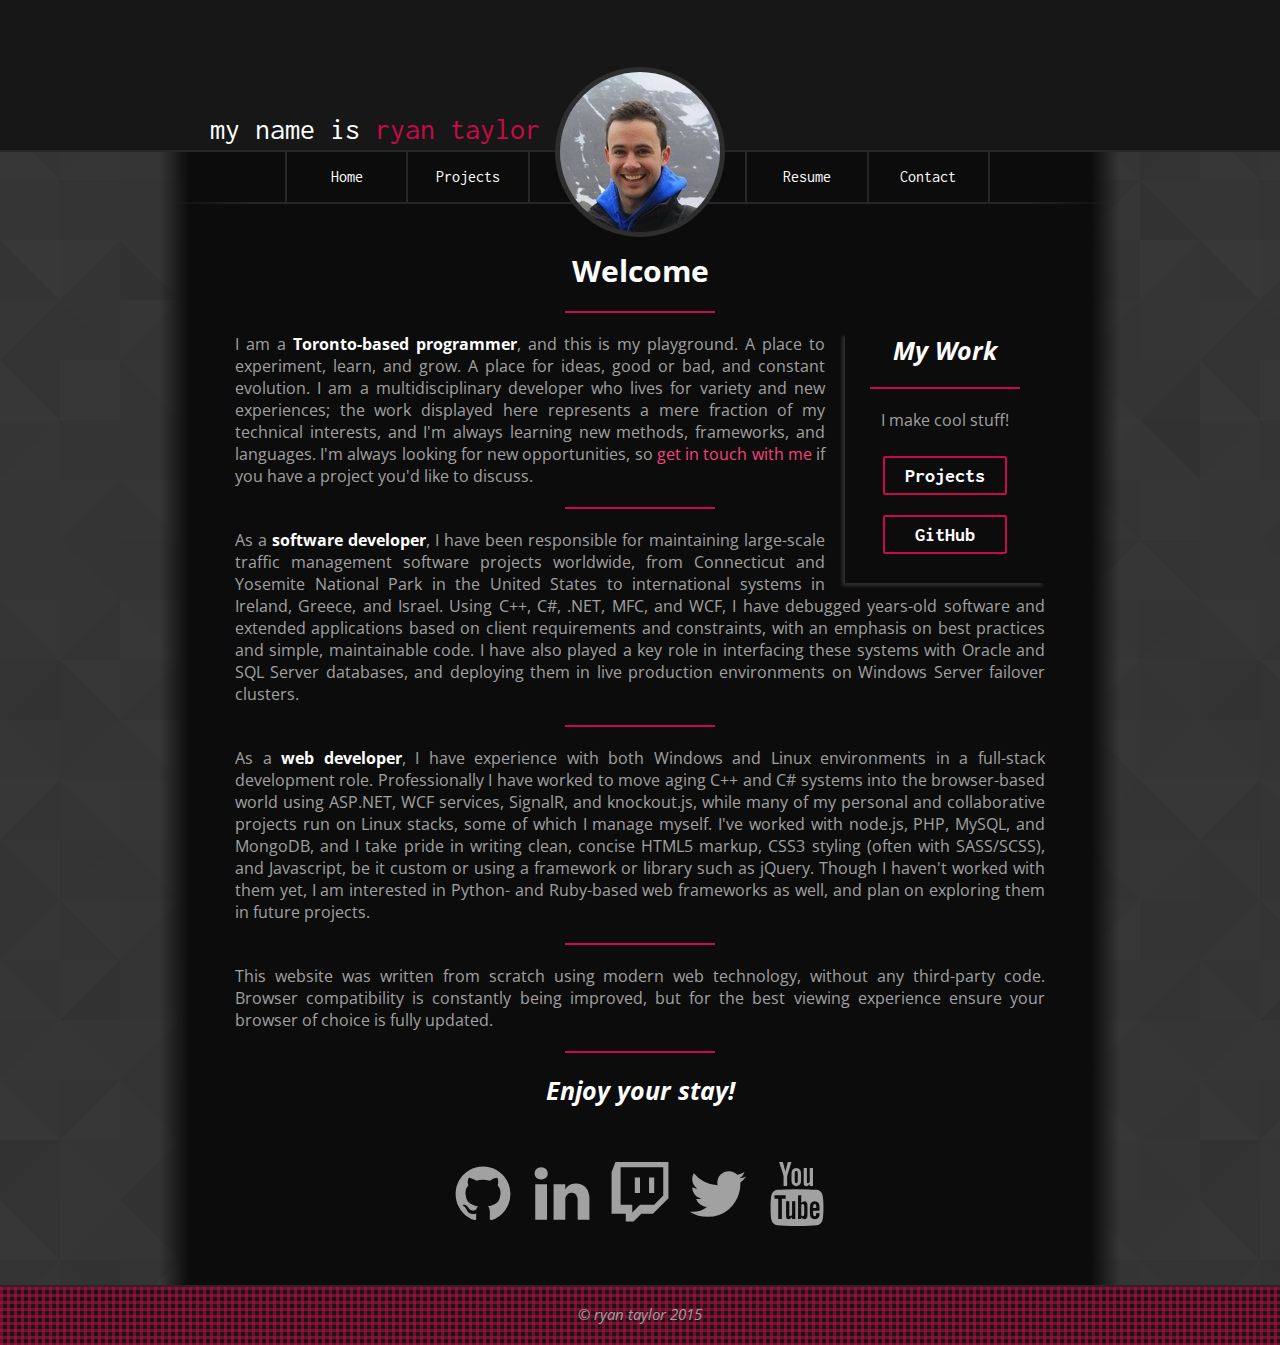
<file: index.html>
<!DOCTYPE html>
<html>
  <head>
    <meta charset="utf-8">
    <meta name="viewport" content="width=960">
    <link rel="shortcut icon" href="/img/favicon.ico">
    <link rel="stylesheet" href="//fonts.googleapis.com/css?family=Inconsolata">
    <link rel="stylesheet" href="//fonts.googleapis.com/css?family=Open+Sans">
    <link rel="stylesheet" href="/css/main.min.css">
    <title>ryan taylor</title>
  </head>
  <body>
    <noscript>
      <div class="no-js">This site works best with Javascript enabled!</div>
    </noscript>
    <div class="wrapper">
      <header>
        <div class="topbar">
          <div class="header-wrapper">
            <h1 class="header-left">my name is <span class="emphasis">ryan taylor</span></h1>
            <h1 class="header-right">and i write</h1>
            <h1 class="header-right-code">&nbsp;
              <span class="emphasis">code</span>
              <span class="emphasis">c#</span>
              <span class="emphasis">c++</span>
              <span class="emphasis">java</span>
              <span class="emphasis">sql</span>
              <span class="emphasis">html</span>
              <span class="emphasis">css</span>
              <span class="emphasis">javascript</span>
            </h1>
          </div>
        </div>
        <div class="nav-wrapper">
          <div class="photo-wrapper">
            <img class="photo-headshot" alt="headshot" src="/img/photo.jpg">
          </div>
          <nav>
            <ul>
              <li><a href="/">Home</a></li>
              <li><a href="/projects#rtaylordev">Projects</a></li>
              <li><a href="/resume">Resume</a></li>
              <li><a href="mailto:ryan@ryantaylordev.ca">Contact</a></li>
            </ul>
          </nav>
          <div class="nav-gradient-border"></div>
        </div>
      </header>

      <section class="content">
        <div class="column center">
          <h2>Welcome</h2>
          <span class="divider"></span>
          <aside>
            <div class="aside-projects">
              <h3>My Work</h3>
              <span class="divider"></span>
              <p class="aside-content">I make cool stuff!</p>
              <a class="btn-fixed" href="/projects">Projects</a>
              <a class="btn-fixed" href="https://github.com/ryantaylor">GitHub</a>
            </div>
          </aside>
          <p class="text-content">I am a <b>Toronto-based programmer</b>, and this is my playground. A place to experiment, learn, and grow. A place for ideas, good or bad, and constant evolution. I am a multidisciplinary developer who lives for variety and new experiences; the work displayed here represents a mere fraction of my technical interests, and I'm always learning new methods, frameworks, and languages. I'm always looking for new opportunities, so <a href="/contact">get in touch with me</a> if you have a project you'd like to discuss.</p>
          <span class="divider"></span>
          <p class="text-content">As a <b>software developer</b>, I have been responsible for maintaining large-scale traffic management software projects worldwide, from Connecticut and Yosemite National Park in the United States to international systems in Ireland, Greece, and Israel. Using C++, C#, .NET, MFC, and WCF, I have debugged years-old software and extended applications based on client requirements and constraints, with an emphasis on best practices and simple, maintainable code. I have also played a key role in interfacing these systems with Oracle and SQL Server databases, and deploying them in live production environments on Windows Server failover clusters.</p>
          <span class="divider"></span>
          <p class="text-content">As a <b>web developer</b>, I have experience with both Windows and Linux environments in a full-stack development role. Professionally I have worked to move aging C++ and C# systems into the browser-based world using ASP.NET, WCF services, SignalR, and knockout.js, while many of my personal and collaborative projects run on Linux stacks, some of which I manage myself. I've worked with node.js, PHP, MySQL, and MongoDB, and I take pride in writing clean, concise HTML5 markup, CSS3 styling (often with SASS/SCSS), and Javascript, be it custom or using a framework or library such as jQuery. Though I haven't worked with them yet, I am interested in Python- and Ruby-based web frameworks as well, and plan on exploring them in future projects.</p>
          <span class="divider"></span>
          <p class="text-content">This website was written from scratch using modern web technology, without any third-party code. Browser compatibility is constantly being improved, but for the best viewing experience ensure your browser of choice is fully updated.</p>
          <span class="divider"></span>
          <h3>Enjoy your stay!</h3>


          <div class="icon-bar">
            <a href="https://github.com/ryantaylor"><svg class="icon" viewBox="0 0 1792 1792" xmlns="http://www.w3.org/2000/svg"><path d="M1664 896q0 251-146.5 451.5t-378.5 277.5q-27 5-39.5-7t-12.5-30v-211q0-97-52-142 57-6 102.5-18t94-39 81-66.5 53-105 20.5-150.5q0-121-79-206 37-91-8-204-28-9-81 11t-92 44l-38 24q-93-26-192-26t-192 26q-16-11-42.5-27t-83.5-38.5-86-13.5q-44 113-7 204-79 85-79 206 0 85 20.5 150t52.5 105 80.5 67 94 39 102.5 18q-40 36-49 103-21 10-45 15t-57 5-65.5-21.5-55.5-62.5q-19-32-48.5-52t-49.5-24l-20-3q-21 0-29 4.5t-5 11.5 9 14 13 12l7 5q22 10 43.5 38t31.5 51l10 23q13 38 44 61.5t67 30 69.5 7 55.5-3.5l23-4q0 38 .5 89t.5 54q0 18-13 30t-40 7q-232-77-378.5-277.5t-146.5-451.5q0-209 103-385.5t279.5-279.5 385.5-103 385.5 103 279.5 279.5 103 385.5z"/></svg></a>
            <a href="https://ca.linkedin.com/in/ryantaylor9"><svg class="icon" viewBox="0 0 1792 1792" xmlns="http://www.w3.org/2000/svg"><path d="M477 625v991h-330v-991h330zm21-306q1 73-50.5 122t-135.5 49h-2q-82 0-132-49t-50-122q0-74 51.5-122.5t134.5-48.5 133 48.5 51 122.5zm1166 729v568h-329v-530q0-105-40.5-164.5t-126.5-59.5q-63 0-105.5 34.5t-63.5 85.5q-11 30-11 81v553h-329q2-399 2-647t-1-296l-1-48h329v144h-2q20-32 41-56t56.5-52 87-43.5 114.5-15.5q171 0 275 113.5t104 332.5z"/></svg></a>
            <a href="http://www.twitch.tv/inversetv"><svg class="icon" viewBox="0 0 1792 1792" xmlns="http://www.w3.org/2000/svg"><path d="M896 434v434h-145v-434h145zm398 0v434h-145v-434h145zm0 760l253-254v-795h-1194v1049h326v217l217-217h398zm398-1194v1013l-434 434h-326l-217 217h-217v-217h-398v-1158l109-289h1483z"/></svg></a>
            <a href="https://twitter.com/inversetv"><svg class="icon" viewBox="0 0 1792 1792" xmlns="http://www.w3.org/2000/svg"><path d="M1684 408q-67 98-162 167 1 14 1 42 0 130-38 259.5t-115.5 248.5-184.5 210.5-258 146-323 54.5q-271 0-496-145 35 4 78 4 225 0 401-138-105-2-188-64.5t-114-159.5q33 5 61 5 43 0 85-11-112-23-185.5-111.5t-73.5-205.5v-4q68 38 146 41-66-44-105-115t-39-154q0-88 44-163 121 149 294.5 238.5t371.5 99.5q-8-38-8-74 0-134 94.5-228.5t228.5-94.5q140 0 236 102 109-21 205-78-37 115-142 178 93-10 186-50z"/></svg></a>
            <a href="https://www.youtube.com/user/InverseGR"><svg class="icon" viewBox="0 0 1792 1792" xmlns="http://www.w3.org/2000/svg"><path d="M1099 1244v211q0 67-39 67-23 0-45-22v-301q22-22 45-22 39 0 39 67zm338 1v46h-90v-46q0-68 45-68t45 68zm-966-218h107v-94h-312v94h105v569h100v-569zm288 569h89v-494h-89v378q-30 42-57 42-18 0-21-21-1-3-1-35v-364h-89v391q0 49 8 73 12 37 58 37 48 0 102-61v54zm429-148v-197q0-73-9-99-17-56-71-56-50 0-93 54v-217h-89v663h89v-48q45 55 93 55 54 0 71-55 9-27 9-100zm338-10v-13h-91q0 51-2 61-7 36-40 36-46 0-46-69v-87h179v-103q0-79-27-116-39-51-106-51-68 0-107 51-28 37-28 116v173q0 79 29 116 39 51 108 51 72 0 108-53 18-27 21-54 2-9 2-58zm-608-913v-210q0-69-43-69t-43 69v210q0 70 43 70t43-70zm719 751q0 234-26 350-14 59-58 99t-102 46q-184 21-555 21t-555-21q-58-6-102.5-46t-57.5-99q-26-112-26-350 0-234 26-350 14-59 58-99t103-47q183-20 554-20t555 20q58 7 102.5 47t57.5 99q26 112 26 350zm-998-1276h102l-121 399v271h-100v-271q-14-74-61-212-37-103-65-187h106l71 263zm370 333v175q0 81-28 118-37 51-106 51-67 0-105-51-28-38-28-118v-175q0-80 28-117 38-51 105-51 69 0 106 51 28 37 28 117zm335-162v499h-91v-55q-53 62-103 62-46 0-59-37-8-24-8-75v-394h91v367q0 33 1 35 3 22 21 22 27 0 57-43v-381h91z"/></svg></a>
          </div>
        </div>
      </section>

      <div class="push"></div>
    </div>

    <footer>© ryan taylor 2015</footer>

    <script>
      (function(i,s,o,g,r,a,m){i['GoogleAnalyticsObject']=r;i[r]=i[r]||function(){
      (i[r].q=i[r].q||[]).push(arguments)},i[r].l=1*new Date();a=s.createElement(o),
      m=s.getElementsByTagName(o)[0];a.async=1;a.src=g;m.parentNode.insertBefore(a,m)
      })(window,document,'script','//www.google-analytics.com/analytics.js','ga');

      ga('create', 'UA-65605514-1', 'auto');
      ga('send', 'pageview');

    </script>
  </body>
</html>
</file>
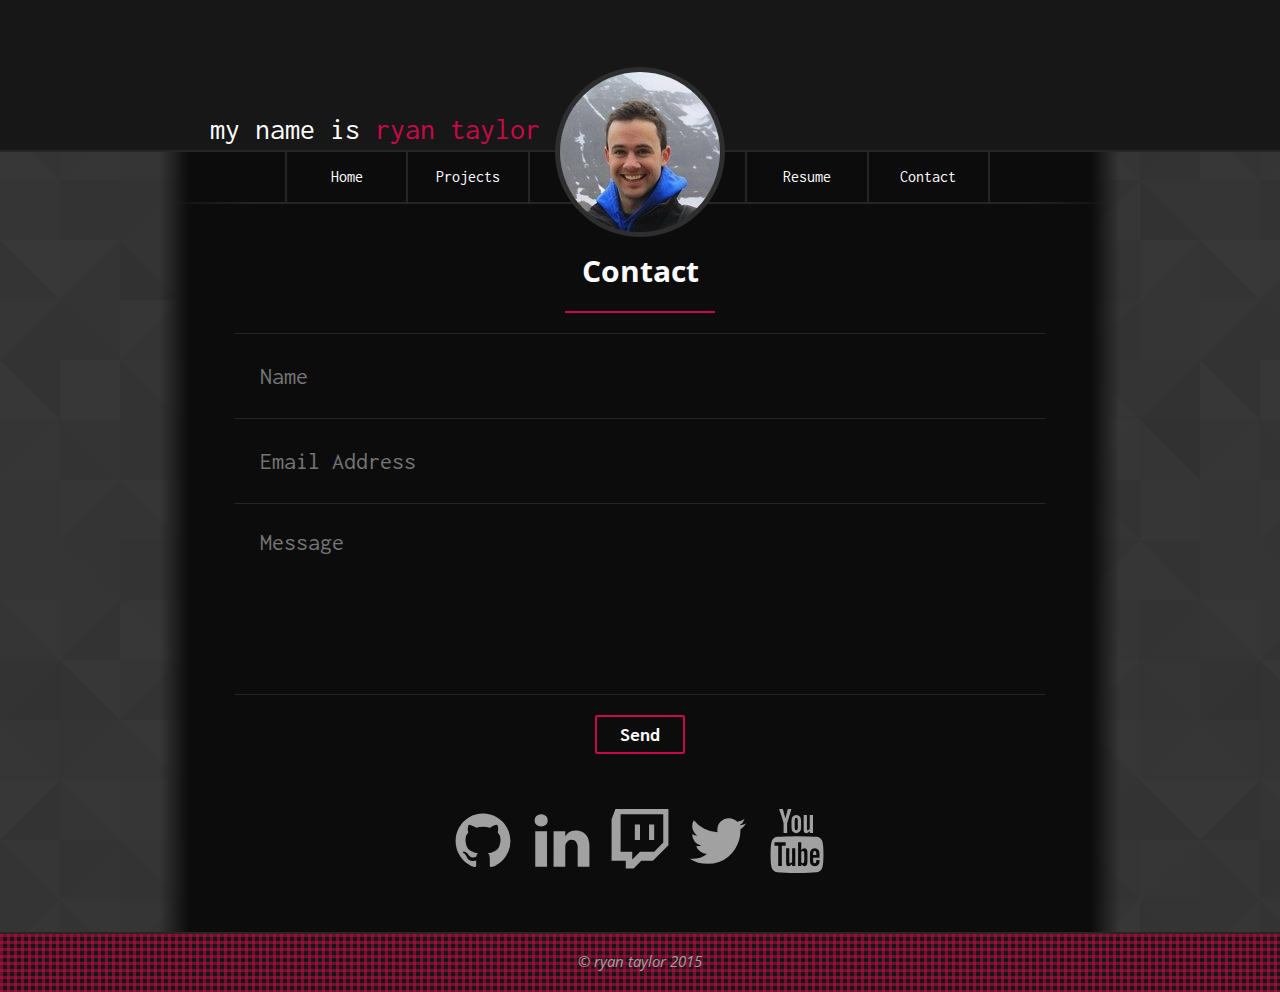
<file: contact.html>
<!DOCTYPE html>
<html>
  <head>
    <meta charset="utf-8">
    <meta name="viewport" content="width=960">
    <link rel="shortcut icon" href="/img/favicon.ico">
    <link rel="stylesheet" href="//fonts.googleapis.com/css?family=Inconsolata">
    <link rel="stylesheet" href="//fonts.googleapis.com/css?family=Open+Sans">
    <link rel="stylesheet" href="/css/main.min.css">
    <title>ryan taylor - contact</title>
  </head>
  <body>
    <noscript>
      <div class="no-js">This site works best with Javascript enabled!</div>
    </noscript>
    <div class="wrapper">
      <header>
        <div class="topbar">
          <div class="header-wrapper">
            <h1 class="header-left">my name is <span class="emphasis">ryan taylor</span></h1>
            <h1 class="header-right">and i write</h1>
            <h1 class="header-right-code">&nbsp;
              <span class="emphasis">code</span>
              <span class="emphasis">c#</span>
              <span class="emphasis">c++</span>
              <span class="emphasis">java</span>
              <span class="emphasis">sql</span>
              <span class="emphasis">html</span>
              <span class="emphasis">css</span>
              <span class="emphasis">javascript</span>
            </h1>
          </div>
        </div>
        <div class="nav-wrapper">
          <div class="photo-wrapper">
            <img class="photo-headshot" alt="headshot" src="/img/photo.jpg">
          </div>
          <nav>
            <ul>
              <li><a href="/">Home</a></li>
              <li><a href="/projects#rtaylordev">Projects</a></li>
              <li><a href="/resume">Resume</a></li>
              <li><a href="/contact">Contact</a></li>
            </ul>
          </nav>
          <div class="nav-gradient-border"></div>
        </div>
      </header>

      <section class="content">
        <div class="column center">
          <h2>Contact</h2>
          <span class="divider"></span>
          <form id="contact" method="post" action="/contact/send">
            <div class="form-element form-top">
              <span class='jsval-message'>Please enter your name</span>
              <input id="name" class="jsval-text-required" name="contact[name]" placeholder="Name" required>
            </div>
            <div class="form-element">
              <span class='jsval-message'>Please enter a valid email address</span>
              <input id="email" class="jsval-email-required" name="contact[email]" placeholder="Email Address" type='email' required>
            </div>
            <div class="form-junk">
              <input name="contact[junk]" placeholder="Leave empty if human">
            </div>
            <div class="form-element">
              <span class='jsval-message'>Don't be shy, say something</span>
              <textarea id="message" class="jsval-text-required" name="contact[message]" placeholder="Message" required></textarea>
            </div>
            <button id="send" class="btn-fixed" type="submit">Send</button>
          </form>
          <div class="icon-bar">
            <a href="https://github.com/ryantaylor"><svg class="icon" viewBox="0 0 1792 1792" xmlns="http://www.w3.org/2000/svg"><path d="M1664 896q0 251-146.5 451.5t-378.5 277.5q-27 5-39.5-7t-12.5-30v-211q0-97-52-142 57-6 102.5-18t94-39 81-66.5 53-105 20.5-150.5q0-121-79-206 37-91-8-204-28-9-81 11t-92 44l-38 24q-93-26-192-26t-192 26q-16-11-42.5-27t-83.5-38.5-86-13.5q-44 113-7 204-79 85-79 206 0 85 20.5 150t52.5 105 80.5 67 94 39 102.5 18q-40 36-49 103-21 10-45 15t-57 5-65.5-21.5-55.5-62.5q-19-32-48.5-52t-49.5-24l-20-3q-21 0-29 4.5t-5 11.5 9 14 13 12l7 5q22 10 43.5 38t31.5 51l10 23q13 38 44 61.5t67 30 69.5 7 55.5-3.5l23-4q0 38 .5 89t.5 54q0 18-13 30t-40 7q-232-77-378.5-277.5t-146.5-451.5q0-209 103-385.5t279.5-279.5 385.5-103 385.5 103 279.5 279.5 103 385.5z"/></svg></a>
              <a href="https://ca.linkedin.com/in/ryantaylor9"><svg class="icon" viewBox="0 0 1792 1792" xmlns="http://www.w3.org/2000/svg"><path d="M477 625v991h-330v-991h330zm21-306q1 73-50.5 122t-135.5 49h-2q-82 0-132-49t-50-122q0-74 51.5-122.5t134.5-48.5 133 48.5 51 122.5zm1166 729v568h-329v-530q0-105-40.5-164.5t-126.5-59.5q-63 0-105.5 34.5t-63.5 85.5q-11 30-11 81v553h-329q2-399 2-647t-1-296l-1-48h329v144h-2q20-32 41-56t56.5-52 87-43.5 114.5-15.5q171 0 275 113.5t104 332.5z"/></svg></a>
              <a href="http://www.twitch.tv/inversetv"><svg class="icon" viewBox="0 0 1792 1792" xmlns="http://www.w3.org/2000/svg"><path d="M896 434v434h-145v-434h145zm398 0v434h-145v-434h145zm0 760l253-254v-795h-1194v1049h326v217l217-217h398zm398-1194v1013l-434 434h-326l-217 217h-217v-217h-398v-1158l109-289h1483z"/></svg></a>
              <a href="https://twitter.com/inversetv"><svg class="icon" viewBox="0 0 1792 1792" xmlns="http://www.w3.org/2000/svg"><path d="M1684 408q-67 98-162 167 1 14 1 42 0 130-38 259.5t-115.5 248.5-184.5 210.5-258 146-323 54.5q-271 0-496-145 35 4 78 4 225 0 401-138-105-2-188-64.5t-114-159.5q33 5 61 5 43 0 85-11-112-23-185.5-111.5t-73.5-205.5v-4q68 38 146 41-66-44-105-115t-39-154q0-88 44-163 121 149 294.5 238.5t371.5 99.5q-8-38-8-74 0-134 94.5-228.5t228.5-94.5q140 0 236 102 109-21 205-78-37 115-142 178 93-10 186-50z"/></svg></a>
              <a href="https://www.youtube.com/user/InverseGR"><svg class="icon" viewBox="0 0 1792 1792" xmlns="http://www.w3.org/2000/svg"><path d="M1099 1244v211q0 67-39 67-23 0-45-22v-301q22-22 45-22 39 0 39 67zm338 1v46h-90v-46q0-68 45-68t45 68zm-966-218h107v-94h-312v94h105v569h100v-569zm288 569h89v-494h-89v378q-30 42-57 42-18 0-21-21-1-3-1-35v-364h-89v391q0 49 8 73 12 37 58 37 48 0 102-61v54zm429-148v-197q0-73-9-99-17-56-71-56-50 0-93 54v-217h-89v663h89v-48q45 55 93 55 54 0 71-55 9-27 9-100zm338-10v-13h-91q0 51-2 61-7 36-40 36-46 0-46-69v-87h179v-103q0-79-27-116-39-51-106-51-68 0-107 51-28 37-28 116v173q0 79 29 116 39 51 108 51 72 0 108-53 18-27 21-54 2-9 2-58zm-608-913v-210q0-69-43-69t-43 69v210q0 70 43 70t43-70zm719 751q0 234-26 350-14 59-58 99t-102 46q-184 21-555 21t-555-21q-58-6-102.5-46t-57.5-99q-26-112-26-350 0-234 26-350 14-59 58-99t103-47q183-20 554-20t555 20q58 7 102.5 47t57.5 99q26 112 26 350zm-998-1276h102l-121 399v271h-100v-271q-14-74-61-212-37-103-65-187h106l71 263zm370 333v175q0 81-28 118-37 51-106 51-67 0-105-51-28-38-28-118v-175q0-80 28-117 38-51 105-51 69 0 106 51 28 37 28 117zm335-162v499h-91v-55q-53 62-103 62-46 0-59-37-8-24-8-75v-394h91v367q0 33 1 35 3 22 21 22 27 0 57-43v-381h91z"/></svg></a>
          </div>
        </div>
      </section>

      <div class="push"></div>
    </div>

    <footer>© ryan taylor 2015</footer>

    <script type='text/javascript' src='/js/val.min.js' />

    <script>
      (function(i,s,o,g,r,a,m){i['GoogleAnalyticsObject']=r;i[r]=i[r]||function(){
      (i[r].q=i[r].q||[]).push(arguments)},i[r].l=1*new Date();a=s.createElement(o),
      m=s.getElementsByTagName(o)[0];a.async=1;a.src=g;m.parentNode.insertBefore(a,m)
      })(window,document,'script','//www.google-analytics.com/analytics.js','ga');

      ga('create', 'UA-65605514-1', 'auto');
      ga('send', 'pageview');

    </script>
  </body>
</html>
</file>
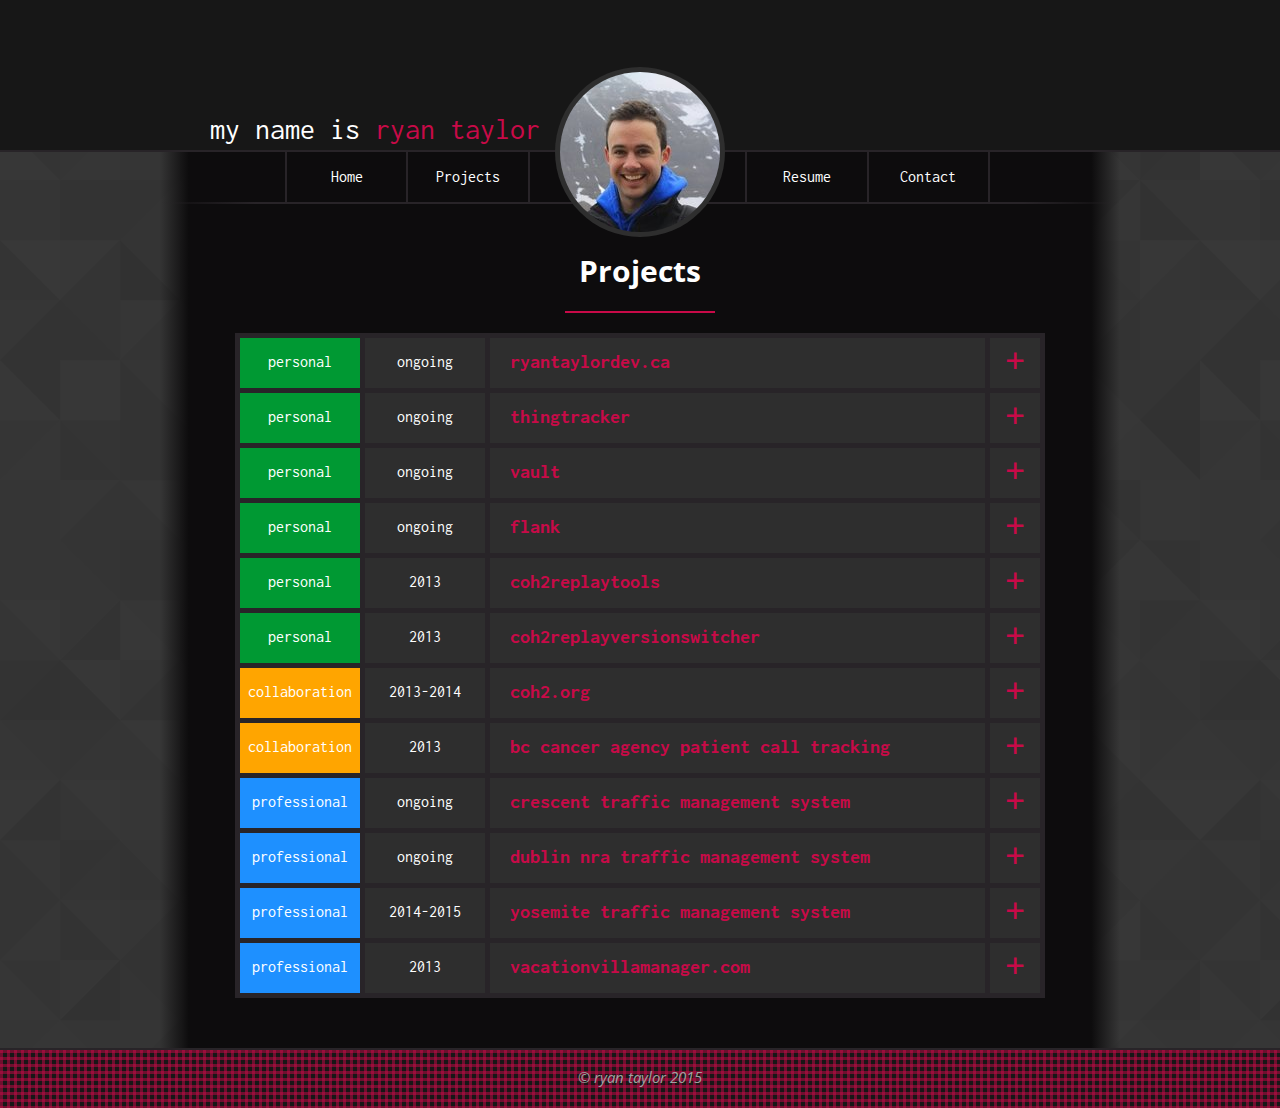
<file: projects.html>
<!DOCTYPE html>
<html>
  <head>
    <meta charset="utf-8">
    <meta name="viewport" content="width=960">
    <link rel="shortcut icon" href="/img/favicon.ico">
    <link rel="stylesheet" href="//fonts.googleapis.com/css?family=Inconsolata">
    <link rel="stylesheet" href="//fonts.googleapis.com/css?family=Open+Sans">
    <link rel='stylesheet' href="//fonts.googleapis.com/css?family=Lobster">
    <link rel="stylesheet" href="/css/main.min.css">
    <title>ryan taylor - projects</title>
  </head>
  <body>
    <noscript>
      <div class="no-js">This site works best with Javascript enabled!</div>
    </noscript>
    <div class="wrapper">
      <header>
        <div class="topbar">
          <div class="header-wrapper">
            <h1 class="header-left">my name is <span class="emphasis">ryan taylor</span></h1>
            <h1 class="header-right">and i write</h1>
            <h1 class="header-right-code">&nbsp;
              <span class="emphasis">code</span>
              <span class="emphasis">c#</span>
              <span class="emphasis">c++</span>
              <span class="emphasis">java</span>
              <span class="emphasis">sql</span>
              <span class="emphasis">html</span>
              <span class="emphasis">css</span>
              <span class="emphasis">javascript</span>
            </h1>
          </div>
        </div>
        <div class="nav-wrapper">
          <div class="photo-wrapper">
            <img class="photo-headshot" alt="headshot" src="/img/photo.jpg">
          </div>
          <nav>
            <ul>
              <li><a href="/">Home</a></li>
              <li><a href="/projects#rtaylordev">Projects</a></li>
              <li><a href="/resume">Resume</a></li>
              <li><a href="mailto:ryan@ryantaylordev.ca">Contact</a></li>
            </ul>
          </nav>
          <div class="nav-gradient-border"></div>
        </div>
      </header>

      <section class="content">
        <div class="column center">
          <h2>Projects</h2>
          <span class="divider"></span>
          <div class="project-container-top">
            <a class="accordion-anchor" href="#rtaylordev">
              <div class="project-header">
                <div class="project-type-personal">personal</div>
                <div class="project-date">ongoing</div>
                <div class="project-name">ryantaylordev.ca</div>
                <div class="project-control"><div>+</div></div>
              </div>
            </a>
            <div class="accordion-scroll-fix" id="rtaylordev"></div>
            <div class="project-content" id="rtaylordev-content">
              <div class="project-content-main">
                <p class="project-content-text">This site isn't just a landing pad for my project work; it's a fully-fledged project all on its own, written from scratch as an exercise in traditional web design and development. As a multidisciplinary programmer interested in full-stack development, this site provides an excellent platform for testing new ideas and refining old ones.</p>
                <p class="project-content-text">When I set out to create a personal website, my primary goal was to avoid the use of third-party code whenever possible. With the exception of node.js and some core modules such as <a href="http://expressjs.com/">express</a>, <a href="http://ryantaylordev.ca">ryantaylordev.ca</a> is an entirely unique, custom project, with features like lightweight Javascript form validation and this accordion, which is entirely Javascript-free. It is hosted on a self-managed VPS running Ubuntu 14.04 x64, nginx, node.js, and Postfix, which gives me freedom to experiment with server infrastructure and improve my administration skills. </p>
                <p class="project-content-text">For a more in-depth look at the site's various custom elements, feel free to peruse the code on Github.</p>
              </div>
              <div class="project-content-side">
                <div class="label-tech">tech</div>
                <ul class="project-tech">
                  <li>HTML5/CSS3</li>
                  <li>Sass/SCSS</li>
                  <li>Javascript</li>
                  <li>nginx</li>
                  <li>node.js</li>
                  <li>express</li>
                  <li class="last">Gulp</li>
                </ul>
                <a class="btn-project-rtaylordev" href="https://github.com/ryantaylor/rtaylordev"><img class="logo-github" src="/img/github-logo.svg"></a>
              </div>
            </div>
          </div>
          <div class="project-container">
            <a class="accordion-anchor" href="#thingtracker">
              <div class="project-header">
                <div class="project-type-personal">personal</div>
                <div class="project-date">ongoing</div>
                <div class="project-name">thingtracker</div>
                <div class="project-control"><span>+</span></div>
              </div>
            </a>
            <div class="accordion-scroll-fix" id="thingtracker"></div>
            <div class="project-content" id="thingtracker-content">
              <div class="project-content-main">
                <p class="project-content-text">This in-progress Android project started out as an idea put forth by a friend, who wanted an easy-to-use way to look up where the food he eats comes from while shopping at the grocery store. The core application incorporates a barcode scanner and interfaces with a MongoDB database via an API written with <a href="http://mcavage.me/node-restify/">restify</a> in node.js.</p>
                <p class="project-content-text">Though still in the early stages of development, the hope for this project is to expand its database of food products enough so that the app is useful when out shopping in the downtown Toronto area.</p>
              </div>
              <div class="project-content-side">
                <div class="label-tech">tech</div>
                <ul class="project-tech">
                  <li>Android/Java</li>
                  <li>node.js/restify</li>
                  <li class="last">MongoDB</li>
                </ul>
                <a class="btn-project-thingtracker" href="https://github.com/ryantaylor/thingtracker"><img class="logo-github" src="/img/github-logo.svg"></a>
              </div>
            </div>
          </div>
          <div class="project-container">
            <a class="accordion-anchor" href="#vault">
              <div class="project-header">
                <div class="project-type-personal">personal</div>
                <div class="project-date">ongoing</div>
                <div class="project-name">vault</div>
                <div class="project-control"><span>+</span></div>
              </div>
            </a>
            <div class="accordion-scroll-fix" id="vault"></div>
            <div class="project-content" id="vault-content">
              <div class="project-content-main">
                <p class="project-content-text">This project started out as an updated version of <a href="http://www.gamereplays.org/community/index.php?showtopic=813678">pingtoft's Company of Heroes replay parser</a> that I wrote in PHP for use on <a href="http://coh2.org">COH2.ORG</a>. I recently rewrote it in <a href="https://www.rust-lang.org/">Rust</a>, an emerging systems programming language with compile-time memory safety guarantees, and released it as an open source library on <a href="https://crates.io/crates/vault">crates.io</a>. The rewrite leverages Rust's powerful concurrency capabilities and exposes a C-like interface to external callers, making it usable in higher-level languages like Python and Javascript. It parses CoH2 replay files byte-by-byte and pulls as much information as possible. Because the CoH replay format is not open source, I was forced to reverse-engineer much of the replay structure used in this parser by analyzing hex data in multiple replay files by hand.</p>
                <p class="project-content-text">This code is currently being used in the wild by COH2.ORG to power their <a href="http://coh2.org/replay">replays section</a>. I also have plans to incorporate the library into a node.js-driven web application as a custom module.</p>
              </div>
              <div class="project-content-side">
                <div class="label-tech">tech</div>
                <ul class="project-tech" class="project-tech">
                  <li>Rust</li>
                  <li>PHP</li>
                  <li class="last">C#</li>
                </ul>
                <a class="btn-project-vault" href="https://github.com/ryantaylor/vault"><img class="logo-github" src="/img/github-logo.svg"></a>
              </div>
            </div>
          </div>
          <div class="project-container">
            <a class="accordion-anchor" href="#flank">
              <div class="project-header">
                <div class="project-type-personal">personal</div>
                <div class="project-date">ongoing</div>
                <div class="project-name">flank</div>
                <div class="project-control"><span>+</span></div>
              </div>
            </a>
            <div class="accordion-scroll-fix" id="flank"></div>
            <div class="project-content" id="flank-content">
              <div class="project-content-main">
                <p class="project-content-text">Originally written as a proof-of-concept and test application for my <a href="#vault">vault</a> parser, flank has been extended to provide developer-specific testing information and JSON-formatted output of Company of Heroes 2 replay files. Though mainly used to test and verify the functionality of the vault library, flank can also be used in real-world applications by consuming the JSON it generates. This is the method by which <a href="http://coh2.org/replay">COH2.ORG</a> incorporates vault into their replay parsing workflow.</p>
                <p class="project-content-text">Written in Rust, flank is a relatively simple command line application that wraps the vault library to provide replay parsing, and formats the output based on flags passed to it when invoked.</p>
              </div>
              <div class="project-content-side">
                <div class="label-tech">tech</div>
                <ul class="project-tech" class="project-tech">
                  <li class="last">Rust</li>
                </ul>
                <a class="btn-project-flank" href="https://github.com/ryantaylor/flank"><img class="logo-github" src="/img/github-logo.svg"></a>
              </div>
            </div>
          </div>
          <div class="project-container">
            <a class="accordion-anchor" href="#replaytools">
              <div class="project-header">
                <div class="project-type-personal">personal</div>
                <div class="project-date">2013</div>
                <div class="project-name">coh2replaytools</div>
                <div class="project-control"><span>+</span></div>
              </div>
            </a>
            <div class="accordion-scroll-fix" id="replaytools"></div>
            <div class="project-content" id="replaytools-content">
              <div class="project-content-main">
                <p class="project-content-text">A Windows application written in C# and using a C# version of <a href="#replayparser">my CoH2 replay parser</a>, this project was envisioned as a rich GUI frontend for my parser code. I started working at IBI a few months after I began coding this, however, and it was never completed.</p>
                <p class="project-content-text">In the future, I plan on taking the code from this and my other CoH-based projects and combining it all into a multi-purpose web application for gathering, organizing, and displaying Company of Heroes replay data.</p>
              </div>
              <div class="project-content-side">
                <div class="label-tech">tech</div>
                <ul class="project-tech">
                  <li>C#</li>
                  <li>.NET</li>
                  <li class="last">PHP</li>
                </ul>
                <a class="btn-project-replaytools" href="https://github.com/ryantaylor/coh2replaytools"><img class="logo-github" src="/img/github-logo.svg"></a>
              </div>
            </div>
          </div>
          <div class="project-container">
            <a class="accordion-anchor" href="#versionswitcher">
              <div class="project-header">
                <div class="project-type-personal">personal</div>
                <div class="project-date">2013</div>
                <div class="project-name">coh2replayversionswitcher</div>
                <div class="project-control"><span>+</span></div>
              </div>
            </a>
            <div class="accordion-scroll-fix" id="versionswitcher"></div>
            <div class="project-content" id="versionswitcher-content">
              <div class="project-content-main">
                <p class="project-content-text">This is a simple C# application I wrote to work around a flaw in the Company of Heroes replay versioning system, where replays were only listed in-game if the encoded version matched the game version installed. This was a problem during periods of frequent hotfixing, because some patches would hide replay files that worked perfectly fine.</p>
                <p class="project-content-text">This application works by modifying the first two bytes of the replay file to encode the game version required to make the replay files show up in the in-game file browser. Since patch frequency in CoH2 has decreased considerably, this functionality is not really needed anymore, and this project is no longer actively maintained.</p>
              </div>
              <div class="project-content-side">
                <div class="label-tech">tech</div>
                <ul class="project-tech">
                  <li>C#</li>
                  <li class="last">.NET</li>
                </ul>
                <a class="btn-project-versionswitcher" href="https://github.com/ryantaylor/coh2replayversionswitcher"><img class="logo-github" src="/img/github-logo.svg"></a>
              </div>
            </div>
          </div>
          <div class="project-container">
            <a class="accordion-anchor" href="#coh2org">
              <div class="project-header">
                <div class="project-type-collaboration">collaboration</div>
                <div class="project-date">2013-2014</div>
                <div class="project-name">coh2.org</div>
                <div class="project-control"><span>+</span></div>
              </div>
            </a>
            <div class="accordion-scroll-fix" id="coh2org"></div>
            <div class="project-content" id="coh2org-content">
              <div class="project-content-main">
                <p class="project-content-text">As the largest unofficial Company of Heroes fansite, <a href="http://coh2.org">COH2.ORG</a> is maintained by a small team of volunteer coders. It is written in PHP using the <a href="http://www.yiiframework.com/">Yii framework</a> with MySQL, and a frontend powered by jQuery and custom CSS.</p>
                <p class="project-content-text">As a member of the coding team, I was responsible for the development of a number of backend features. The site's <a href="http://coh2.org/replay">replay section</a> is powered by <a href="#replayparser">my replay parser</a>, while the <a href="http://coh2.org/ladders">ladder section</a> runs code I wrote to consume a third-party JSON API and display aggregated as well as individualized results. I also assisted with layout and wrote Javascript for a number of widgets, such as the sidebar ladder widget and the event countdown timer. Coordination with team members across timezones and continents was made possible with a combination of subversion, git, and GitLab.</p>
                <p class="project-content-text">I still contribute to the project occasionally, but other personal and professional projects leave little time for meaningful additions.</p>
              </div>
              <div class="project-content-side">
                <div class="label-tech">tech</div>
                <ul class="project-tech">
                  <li>HTML5/CSS3</li>
                  <li>Javascript</li>
                  <li>jQuery</li>
                  <li>PHP</li>
                  <li>Yii</li>
                  <li class="last">MySQL</li>
                </ul>
                <a class="btn-project-coh2org" href="http://www.coh2.org"><img class="logo-coh2org" src="/img/coh2org-logo-small.png"></a>
              </div>
            </div>
          </div>
          <div class="project-container">
            <a class="accordion-anchor" href="#bccancer">
              <div class="project-header">
                <div class="project-type-collaboration">collaboration</div>
                <div class="project-date">2013</div>
                <div class="project-name">bc cancer agency patient call tracking</div>
                <div class="project-control"><span>+</span></div>
              </div>
            </a>
            <div class="accordion-scroll-fix" id="bccancer"></div>
            <div class="project-content" id="bccancer-content">
              <div class="project-content-main">
                <p class="project-content-text">In 2013, as a senior at UBC (<a href="http://gothunderbirds.ca/">go Thunderbirds!</a>), I worked together with a small team of students on the design and development of a web application to be used by the BC Cancer Agency for tracking patient inquiries regarding cancer medication and treatment. My responsibilities within the team included requirements illicitation and organization as well as backend development work in C# within an ASP.NET MVC framework, and some frontend layout work with <a href="http://getbootstrap.com/">Bootstrap</a>.</p>
                <p class="project-content-text">This project was my first taste of real software development, and gave me an invaluable look at taking a software project from the requirements phase straight through to delivery. Being responsible for the requirements of the entire project made me acutely aware of the importance of clear, concise communication with clients, and gave me experience that would prove extremely valuable as I went on to start my professional career.</p>
                <p class="project-content-text">Unfortunately, I no longer have access to the source code for this project, and while parts of it are currently being used by the BC Cancer Agency, none of it is publically accessible. I do, however, have a copy of the Software Requirements Specification document that I was responsible for producing with the assistance of my teammates; it can be viewed at the link to the right.</p>
              </div>
              <div class="project-content-side">
                <div class="label-tech">tech</div>
                <ul class="project-tech">
                  <li>C#</li>
                  <li>ASP.NET MVC</li>
                  <li>MS SQL Server</li>
                  <li>Bootstrap</li>
                  <li class="last">jQuery</li>
                </ul>
                <a class="btn-project-bccancer" href="https://drive.google.com/file/d/0B9nTcNCLfo4ULWNGY1BjM2JHUUk/view"><svg class="icon-pdf" width="1792" height="1792" viewBox="0 0 1792 1792" xmlns="http://www.w3.org/2000/svg"><path d="M1596 380q28 28 48 76t20 88v1152q0 40-28 68t-68 28h-1344q-40 0-68-28t-28-68v-1600q0-40 28-68t68-28h896q40 0 88 20t76 48zm-444-244v376h376q-10-29-22-41l-313-313q-12-12-41-22zm384 1528v-1024h-416q-40 0-68-28t-28-68v-416h-768v1536h1280zm-514-593q33 26 84 56 59-7 117-7 147 0 177 49 16 22 2 52 0 1-1 2l-2 2v1q-6 38-71 38-48 0-115-20t-130-53q-221 24-392 83-153 262-242 262-15 0-28-7l-24-12q-1-1-6-5-10-10-6-36 9-40 56-91.5t132-96.5q14-9 23 6 2 2 2 4 52-85 107-197 68-136 104-262-24-82-30.5-159.5t6.5-127.5q11-40 42-40h22q23 0 35 15 18 21 9 68-2 6-4 8 1 3 1 8v30q-2 123-14 192 55 164 146 238zm-576 411q52-24 137-158-51 40-87.5 84t-49.5 74zm398-920q-15 42-2 132 1-7 7-44 0-3 7-43 1-4 4-8-1-1-1-2t-.5-1.5-.5-1.5q-1-22-13-36 0 1-1 2v2zm-124 661q135-54 284-81-2-1-13-9.5t-16-13.5q-76-67-127-176-27 86-83 197-30 56-45 83zm646-16q-24-24-140-24 76 28 124 28 14 0 18-1 0-1-2-3z" fill="#c80a48"/></svg> View SRS</a>
              </div>
            </div>
          </div>
          <div class="project-container">
            <a class="accordion-anchor" href="#crescent">
              <div class="project-header">
                <div class="project-type-professional">professional</div>
                <div class="project-date">ongoing</div>
                <div class="project-name">crescent traffic management system</div>
                <div class="project-control"><span>+</span></div>
              </div>
            </a>
            <div class="accordion-scroll-fix" id="crescent"></div>
            <div class="project-content" id="crescent-content">
              <div class="project-content-main">
                <p class="project-content-text">CRESCENT has been the State of Connecticut's traffic management system of choice for over 10 years, and I began maintaining the code base in September 2013. Since then, I have been responsible for a number of interface and backend changes written in C++ using Microsoft Foundation Classes (MFC). I am also the primary support contact for the project, and regularly interact with the client regarding maintenance and crisis management.</p>
                <p class="project-content-text">More recently, I have worked on a proof of concept interface redesign, completely rewriting the frontend code using HTML5, CSS3, jQuery, and <a href="http://knockoutjs.com/">knockout.js</a> while adapting our server backend to interface with a C# .NET service running Microsoft's <a href="http://www.asp.net/signalr">SignalR</a> websocket implementation. The goal of this overhaul is to leverage modern web technologies in order to bring the aging CRESCENT user interface into the browser-based world via a quick, responsive single-page web application that works seamlessly with existing legacy C++ interfaces and server infrastructure.</p>
              </div>
              <div class="project-content-side">
                <div class="label-tech">tech</div>
                <ul class="project-tech">
                  <li>C++ MFC</li>
                  <li>C#</li>
                  <li>Oracle/MS SQL</li>
                  <li>ASP.NET/SignalR</li>
                  <li>HTML5/CSS3</li>
                  <li>Sass/SCSS</li>
                  <li>Javascript/jQuery</li>
                  <li>knockout.js</li>
                  <li class="last">AngularJS</li>
                </ul>
              </div>
            </div>
          </div>
          <div class="project-container">
            <a class="accordion-anchor" href="#dublin">
              <div class="project-header">
                <div class="project-type-professional">professional</div>
                <div class="project-date">ongoing</div>
                <div class="project-name">dublin nra traffic management system</div>
                <div class="project-control"><span>+</span></div>
              </div>
            </a>
            <div class="accordion-scroll-fix" id="dublin"></div>
            <div class="project-content" id="dublin-content">
              <div class="project-content-main">
                <p class="project-content-text">The Dublin Traffic Management System is one of IBI Group's oldest and longest-used systems. As the primary maintainer since 2013, I have been responsible for both the design and development of key new features and functions based on client requirements. I have also resolved a number of longstanding bugs in the system code, using memory management software to identify memory leaks and simplifying application code to make debugging easier.</p>
                <p class="project-content-text">In my work on this system, I have integrated a number of new external devices and extended the functionality of existing ones. Most recently, I took an existing message sign functionality and repurposed it for use on a similar but largely unrelated subset of display devices used for lane control on bridges and in tunnels. This reuse of existing assets is something I aim to do whenever it is practical and makes sense, since it drastically improves my productivity and leads to greater consistency between code modules and easier maintenance in the future.</p>
              </div>
              <div class="project-content-side">
                <div class="label-tech">tech</div>
                <ul class="project-tech">
                  <li>C++</li>
                  <li>MFC</li>
                  <li class="last">Oracle DB</li>
                </ul>
              </div>
            </div>
          </div>
          <div class="project-container">
            <a class="accordion-anchor" href="#yosemite">
              <div class="project-header">
                <div class="project-type-professional">professional</div>
                <div class="project-date">2014-2015</div>
                <div class="project-name">yosemite traffic management system</div>
                <div class="project-control"><span>+</span></div>
              </div>
            </a>
            <div class="accordion-scroll-fix" id="yosemite"></div>
            <div class="project-content" id="yosemite-content">
              <div class="project-content-main">
                <p class="project-content-text">Shortly after I started at IBI Group, we were awarded a contract for a traffic management system to be used by Yosemite National Park in California. As the development lead on the project, I was responsible for taking an existing application in use at Glacier National Park in Montana and overhauling it based on Yosemite's unique requirements.</p>
                <p class="project-content-text">Working with two other developers, I integrated a number of physical devices into the system, including a variety of different vehicle detectors and multiple variable message signs. I also developed a simple campground management web application using <a href="http://www.asp.net/signalr">ASP.NET and SignalR</a> and oversaw work on other client-requested features that I was not directly responsible for implementing. When core development was completed, I took multiple trips to assist the client with on-site integration and installation, and handled post-launch maintenance both on-site and remotely via GoToMeeting.</p>
              </div>
              <div class="project-content-side">
                <div class="label-tech">tech</div>
                <ul class="project-tech">
                  <li>C++</li>
                  <li>MFC</li>
                  <li>MS SQL Server</li>
                  <li>ASP.NET</li>
                  <li>SignalR</li>
                  <li>knockout.js</li>
                  <li>jQuery</li>
                  <li class="last">HTML5/CSS3</li>
                </ul>
              </div>
            </div>
          </div>
          <div class="project-container">
            <a class="accordion-anchor" href="#vvm">
              <div class="project-header">
                <div class="project-type-professional">professional</div>
                <div class="project-date">2013</div>
                <div class="project-name">vacationvillamanager.com</div>
                <div class="project-control"><span>+</span></div>
              </div>
            </a>
            <div class="accordion-scroll-fix" id="vvm"></div>
            <div class="project-content-bottom" id="vvm-content">
              <div class="project-content-main">
                <p class="project-content-text">A few months after graduating from UBC, I worked in a freelance capacity with a small vacation home rental business on the design and development of a website with a custom CMS for managing rental bookings and modifying website content. I took the project from the initial requirements phase through to design and eventual launch, and provided post-launch support as required.</p>
                <p class="project-content-text">The project is powered by ASP.NET MVC, and most of the public-facing pages are generated by ASP's Razor HTML templating engine using information stored in a SQL Server 2012 database. The CMS backend uses <a href="http://getbootstrap.com/">Bootstrap</a>, <a href="https://jquery.com/">jQuery</a>, and code-first Entity Framework to give the client the ability to modify public-facing content while also handling administrative tasks such as organizing bookings and running reports on historical booking information.</p>
                <p class="project-content-text">As my first true beginning-to-end software project, I learned a lot about software development in general from this website, and a lot about web development in particular. I learned a lot about how to do things, and more importantly how not to do things, and these lessons have informed the design and implementation decisions I make today.</p>
              </div>
              <div class="project-content-side">
                <div class="label-tech">tech</div>
                <ul class="project-tech">
                  <li>C#</li>
                  <li>ASP.NET MVC</li>
                  <li>MS SQL Server</li>
                  <li>HTML5/CSS3</li>
                  <li>jQuery</li>
                  <li>AJAX</li>
                  <li class="last">Bootstrap</li>
                </ul>
                <a class="btn-project-vvm-site logo-vvm" href="http://vacationvillamanager.com">VacationVillaManager</a>
                <a class="btn-project-vvm-github" href="https://github.com/ryantaylor/vacationvillamanager"><img class="logo-github" src="/img/github-logo.svg"></a>
              </div>
            </div>
          </div>
        </div>
      </section>

      <div class="push"></div>
    </div>

    <footer>© ryan taylor 2015</footer>

    <script>
      (function(i,s,o,g,r,a,m){i['GoogleAnalyticsObject']=r;i[r]=i[r]||function(){
      (i[r].q=i[r].q||[]).push(arguments)},i[r].l=1*new Date();a=s.createElement(o),
      m=s.getElementsByTagName(o)[0];a.async=1;a.src=g;m.parentNode.insertBefore(a,m)
      })(window,document,'script','//www.google-analytics.com/analytics.js','ga');

      ga('create', 'UA-65605514-1', 'auto');
      ga('send', 'pageview');

    </script>
  </body>
</html>
</file>
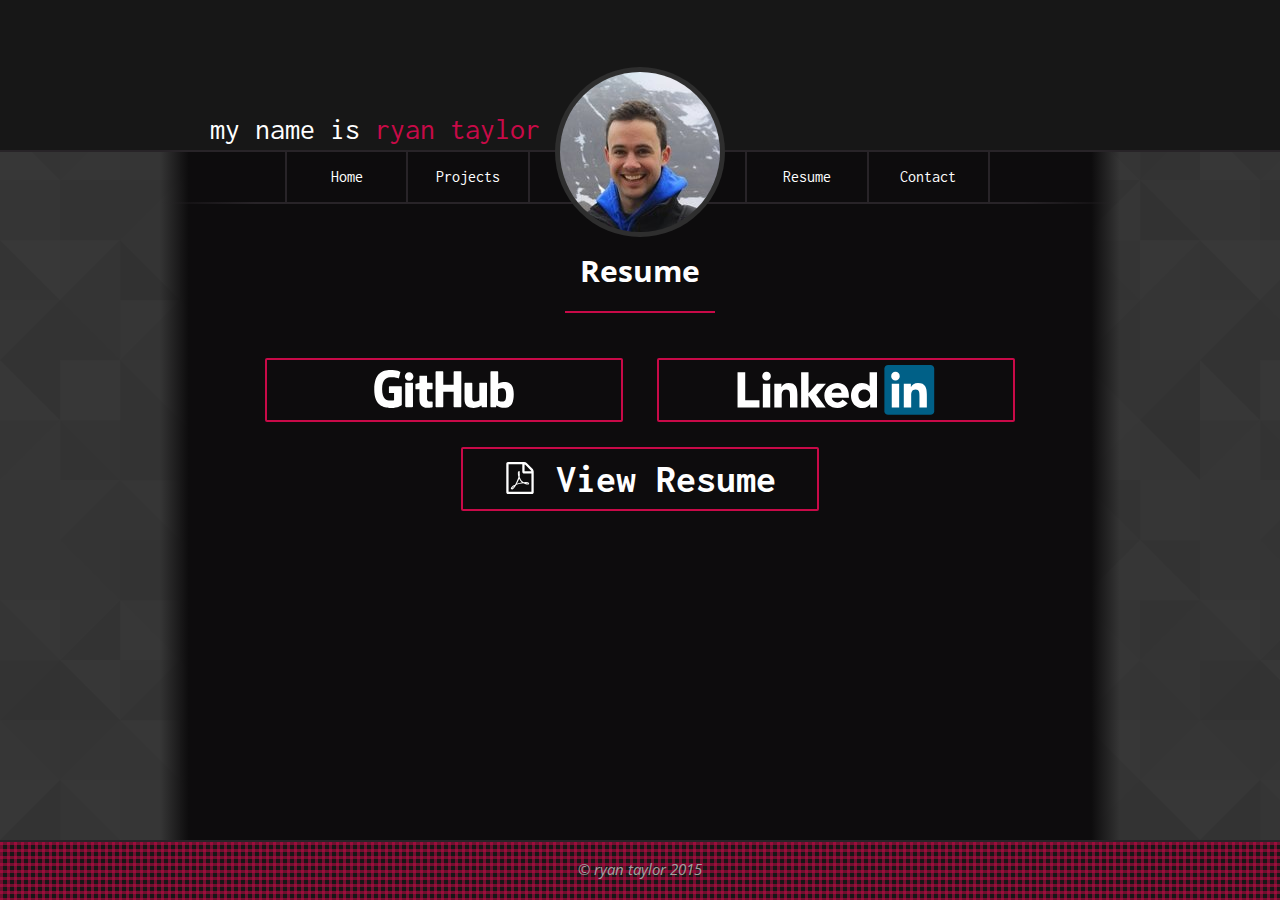
<file: resume.html>
<!DOCTYPE html>
<html>
  <head>
    <meta charset="utf-8">
    <meta name="viewport" content="width=960">
    <link rel="shortcut icon" href="/img/favicon.ico">
    <link rel="stylesheet" href="//fonts.googleapis.com/css?family=Inconsolata">
    <link rel="stylesheet" href="//fonts.googleapis.com/css?family=Open+Sans">
    <link rel="stylesheet" href="/css/main.min.css">
    <title>ryan taylor - resume</title>
  </head>
  <body>
    <noscript>
      <div class="no-js">This site works best with Javascript enabled!</div>
    </noscript>
    <div class="wrapper">
      <header>
        <div class="topbar">
          <div class="header-wrapper">
            <h1 class="header-left">my name is <span class="emphasis">ryan taylor</span></h1>
            <h1 class="header-right">and i write</h1>
            <h1 class="header-right-code">&nbsp;
              <span class="emphasis">code</span>
              <span class="emphasis">c#</span>
              <span class="emphasis">c++</span>
              <span class="emphasis">java</span>
              <span class="emphasis">sql</span>
              <span class="emphasis">html</span>
              <span class="emphasis">css</span>
              <span class="emphasis">javascript</span>
            </h1>
          </div>
        </div>
        <div class="nav-wrapper">
          <div class="photo-wrapper">
            <img class="photo-headshot" alt="headshot" src="/img/photo.jpg">
          </div>
          <nav>
            <ul>
              <li><a href="/">Home</a></li>
              <li><a href="/projects#rtaylordev">Projects</a></li>
              <li><a href="/resume">Resume</a></li>
              <li><a href="mailto:ryan@ryantaylordev.ca">Contact</a></li>
            </ul>
          </nav>
          <div class="nav-gradient-border"></div>
        </div>
      </header>

      <section class="content">
        <div class="column center">
          <h2>Resume</h2>
          <span class="divider"></span>
          <div>
            <a class="btn-hero" href="https://github.com/ryantaylor"><img class="logo-github-hero" src="/img/github-logo.svg"></a>
            <span class="space"></span>
            <a class="btn-hero" href="https://ca.linkedin.com/in/ryantaylor9"><img class="logo-linkedin" src="/img/linkedin-logo.svg"></a>
          </div>
          <div>
            <a class="btn-hero-text" href="https://drive.google.com/file/d/1MulPaZW_0TMGmig3hsML7U1-Tub8Gkx5/view"><svg class="icon-pdf-neutral" width="1792" height="1792" viewBox="0 0 1792 1792" xmlns="http://www.w3.org/2000/svg"><path d="M1596 380q28 28 48 76t20 88v1152q0 40-28 68t-68 28h-1344q-40 0-68-28t-28-68v-1600q0-40 28-68t68-28h896q40 0 88 20t76 48zm-444-244v376h376q-10-29-22-41l-313-313q-12-12-41-22zm384 1528v-1024h-416q-40 0-68-28t-28-68v-416h-768v1536h1280zm-514-593q33 26 84 56 59-7 117-7 147 0 177 49 16 22 2 52 0 1-1 2l-2 2v1q-6 38-71 38-48 0-115-20t-130-53q-221 24-392 83-153 262-242 262-15 0-28-7l-24-12q-1-1-6-5-10-10-6-36 9-40 56-91.5t132-96.5q14-9 23 6 2 2 2 4 52-85 107-197 68-136 104-262-24-82-30.5-159.5t6.5-127.5q11-40 42-40h22q23 0 35 15 18 21 9 68-2 6-4 8 1 3 1 8v30q-2 123-14 192 55 164 146 238zm-576 411q52-24 137-158-51 40-87.5 84t-49.5 74zm398-920q-15 42-2 132 1-7 7-44 0-3 7-43 1-4 4-8-1-1-1-2t-.5-1.5-.5-1.5q-1-22-13-36 0 1-1 2v2zm-124 661q135-54 284-81-2-1-13-9.5t-16-13.5q-76-67-127-176-27 86-83 197-30 56-45 83zm646-16q-24-24-140-24 76 28 124 28 14 0 18-1 0-1-2-3z" fill="#fff"/></svg> View Resume</a>
          </div>
        </div>
      </section>

      <div class="push"></div>
    </div>

    <footer>© ryan taylor 2015</footer>

    <script>
      (function(i,s,o,g,r,a,m){i['GoogleAnalyticsObject']=r;i[r]=i[r]||function(){
      (i[r].q=i[r].q||[]).push(arguments)},i[r].l=1*new Date();a=s.createElement(o),
      m=s.getElementsByTagName(o)[0];a.async=1;a.src=g;m.parentNode.insertBefore(a,m)
      })(window,document,'script','//www.google-analytics.com/analytics.js','ga');

      ga('create', 'UA-65605514-1', 'auto');
      ga('send', 'pageview');

    </script>
  </body>
</html>
</file>
<file: css/main.min.css>
/*! normalize.css v3.0.3 | MIT License | github.com/necolas/normalize.css */html{font-family:sans-serif;-ms-text-size-adjust:100%;-webkit-text-size-adjust:100%}body{margin:0}article,aside,details,figcaption,figure,footer,header,hgroup,main,menu,nav,section,summary{display:block}audio,canvas,progress,video{display:inline-block;vertical-align:baseline}audio:not([controls]){display:none;height:0}[hidden],template{display:none}a{background-color:transparent}a:active,a:hover{outline:0}abbr[title]{border-bottom:1px dotted}b,strong{font-weight:bold}dfn{font-style:italic}h1{font-size:2em;margin:0.67em 0}mark{background:#ff0;color:#000}small{font-size:80%}sub,sup{font-size:75%;line-height:0;position:relative;vertical-align:baseline}sup{top:-0.5em}sub{bottom:-0.25em}img{border:0}svg:not(:root){overflow:hidden}figure{margin:1em 40px}hr{box-sizing:content-box;height:0}pre{overflow:auto}code,kbd,pre,samp{font-family:monospace, monospace;font-size:1em}button,input,optgroup,select,textarea{color:inherit;font:inherit;margin:0}button{overflow:visible}button,select{text-transform:none}button,html input[type="button"],input[type="reset"],input[type="submit"]{-webkit-appearance:button;cursor:pointer}button[disabled],html input[disabled]{cursor:default}button::-moz-focus-inner,input::-moz-focus-inner{border:0;padding:0}input{line-height:normal}input[type="checkbox"],input[type="radio"]{box-sizing:border-box;padding:0}input[type="number"]::-webkit-inner-spin-button,input[type="number"]::-webkit-outer-spin-button{height:auto}input[type="search"]{-webkit-appearance:textfield;box-sizing:content-box}input[type="search"]::-webkit-search-cancel-button,input[type="search"]::-webkit-search-decoration{-webkit-appearance:none}fieldset{border:1px solid #c0c0c0;margin:0 2px;padding:0.35em 0.625em 0.75em}legend{border:0;padding:0}textarea{overflow:auto}optgroup{font-weight:bold}table{border-collapse:collapse;border-spacing:0}td,th{padding:0}*{margin:0;padding:0}body,html{height:100%}body{background:url(/img/bg.png) repeat scroll 0 0;background-color:#383838}.no-js{background-color:#c80a48;color:#fff;font-family:"Inconsolata",monospace;font-size:1.25em;font-weight:bold;height:50px;line-height:50px;left:0;overflow:hidden;position:fixed;text-align:center;top:0;width:100%;z-index:9999}.wrapper{background:linear-gradient(to right, transparent, #0d0c0d 3%, #0d0c0d 97%, transparent);min-height:100%;height:auto !important;height:100%;margin:0 auto -60px;width:960px}@media (max-width: 960px){.wrapper{background:#0d0c0d}}header{height:250px;left:0;min-width:960px;position:absolute;top:0;width:100%}nav{height:50px;min-width:960px;overflow:hidden;position:absolute;top:0;width:100%}nav ul{float:left;padding-left:130px;width:100%}nav ul li{color:#fff;display:inline;margin-left:-5px}nav ul li a{color:#fff;display:inline-block;font-family:"Inconsolata",monospace;height:50px;line-height:50px;text-align:center;text-decoration:none;transition:background-color 0.5s ease 0s;width:120px}nav ul li a:hover{background-color:#c80a48}nav ul li:nth-child(1) a{border-left:2px solid #282428}nav ul li:nth-child(2) a{border-left:2px solid #282428;border-right:2px solid #282428}nav ul li:nth-child(3){padding-left:215px}nav ul li:nth-child(3) a{border-left:2px solid #282428;border-right:2px solid #282428}nav ul li:nth-child(4) a{border-right:2px solid #282428}.header-left{animation:type 4s steps(60, end);-moz-animation:type 4s steps(60, end);-webkit-animation:type 4s steps(60, end);bottom:0;color:#fff;font-family:"Inconsolata",monospace;font-size:30px;font-weight:400;left:50px;margin-bottom:5px;overflow:hidden;position:absolute;white-space:nowrap}.header-right{animation:type 4s steps(60, end);-moz-animation:type 4s steps(60, end);-webkit-animation:type 4s steps(60, end);animation-delay:1.6s;-moz-animation-delay:1.6s;-webkit-animation-delay:1.6s;animation-fill-mode:forwards;-moz-animation-fill-mode:forwards;-webkit-animation-fill-mode:forwards;bottom:0;color:#fff;font-family:"Inconsolata",monospace;font-size:30px;font-weight:400;left:590px;margin-bottom:5px;overflow:hidden;position:absolute;width:0;white-space:nowrap}.header-right-code{bottom:0;color:#fff;font-family:"Inconsolata",monospace;font-size:30px;font-weight:400;left:770px;margin-bottom:5px;overflow:hidden;position:absolute;width:30em;white-space:nowrap}.header-right-code span{animation:type-enhanced 64s steps(960, end) infinite;-moz-animation:type-enhanced 64s steps(960, end) infinite;-webkit-animation:type-enhanced 64s steps(960, end) infinite;animation-delay:2.4s;-moz-animation-delay:2.4s;-webkit-animation-delay:2.4s;left:-2px;overflow:hidden;position:absolute;width:0}.header-right-code span:nth-child(2){animation-delay:10.4s;-moz-animation-delay:10.4s;-webkit-animation-delay:10.4s}.header-right-code span:nth-child(3){animation-delay:18.4s;-moz-animation-delay:18.4s;-webkit-animation-delay:18.4s}.header-right-code span:nth-child(4){animation-delay:26.4s;-moz-animation-delay:26.4s;-webkit-animation-delay:26.4s}.header-right-code span:nth-child(5){animation-delay:34.4s;-moz-animation-delay:34.4s;-webkit-animation-delay:34.4s}.header-right-code span:nth-child(6){animation-delay:42.4s;-moz-animation-delay:42.4s;-webkit-animation-delay:42.4s}.header-right-code span:nth-child(7){animation-delay:50.4s;-moz-animation-delay:50.4s;-webkit-animation-delay:50.4s}.header-right-code span:nth-child(8){animation-delay:58.4s;-moz-animation-delay:58.4s;-webkit-animation-delay:58.4s}.header-wrapper{height:inherit;margin:0 auto;overflow:hidden;position:relative;width:960px}.nav-gradient-border{background:linear-gradient(to right, transparent, #282428 10%, #282428 90%, transparent);height:2px;min-width:960px;position:absolute;top:50px;width:100%}@media (max-width: 960px){.nav-gradient-border{background:#282428}}.nav-wrapper{height:98px;margin:0 auto;position:relative;width:960px}@media (max-width: 960px){.nav-wrapper{background:#0d0c0d}}.photo-headshot{border:0 none;border-radius:50%;height:160px;position:relative;width:160px;vertical-align:middle;z-index:2}.photo-wrapper{background:#2e2e2e;border-radius:50%;height:160px;margin:0 auto;padding:5px;position:relative;text-align:center;top:-85px;width:160px;z-index:1}.topbar{background:#171717;border-bottom:2px solid #282428;height:150px;min-width:960px;width:100%}.accordion-anchor{outline:0}.accordion-scroll-fix{display:none;position:fixed}.accordion-scroll-fix:target+.project-content,.accordion-scroll-fix:target+.project-content-bottom{height:400px}.accordion-scroll-fix:target+#rtaylordev-content{height:395px}.accordion-scroll-fix:target+#thingtracker-content{height:230px}.accordion-scroll-fix:target+#bccancer-content{height:480px}.accordion-scroll-fix:target+#vault-content{height:360px}.accordion-scroll-fix:target+#flank-content{height:275px}.accordion-scroll-fix:target+#replaytools-content{height:205px}.accordion-scroll-fix:target+#versionswitcher-content{height:275px}.accordion-scroll-fix:target+#coh2org-content{height:375px}.accordion-scroll-fix:target+#crescent-content{height:380px}.accordion-scroll-fix:target+#dublin-content{height:380px}.accordion-scroll-fix:target+#yosemite-content{height:360px}.accordion-scroll-fix:target+#vvm-content{height:460px}.accordion-scroll-fix:target+.project-content-bottom{border-bottom:5px solid #282428;height:400px}.aside-content{color:#a1a1a1;font-family:"Open Sans",sans-serif;margin:5px}.aside-projects{box-shadow:-3px 3px 3px #2e2e2e;float:right;height:250px;margin-bottom:10px;margin-left:20px;width:200px}.column{margin:0 auto;width:810px}.content{padding:250px 75px 50px 75px}.label-tech{background-color:#282428;border-bottom-right-radius:10px;color:#fff;font-family:"Inconsolata",monospace;font-size:17px;font-weight:bold;height:20px;left:0;position:absolute;text-align:center;top:0;width:75px}.project-container,.project-container-top{background-color:#2e2e2e;border-left:5px solid #282428;border-top:5px solid #282428;border-right:5px solid #282428;margin-top:-5px;min-height:50px;overflow:hidden;position:relative}.project-container-top{margin-top:0}.project-content,.project-content-bottom{background-color:#2e2e2e;color:#fff;font-family:"Open Sans",sans-serif;height:0;text-align:left;transition:height 0.5s ease 0s;width:100%}.project-content-main{border-right:5px solid #282428;display:inline;float:left;height:100%;width:595px}.project-content-side{display:inline;float:right;height:100%;position:relative;width:200px}.project-content-text{margin:15px;text-align:justify}.project-control{border-left:5px solid #282428;color:#c80a48;font-size:40px;height:100%;left:745px;position:absolute;text-align:center;top:0;width:50px}.project-date{border-right:5px solid #282428;color:#fff;font-family:"Inconsolata",monospace;height:100%;left:125px;position:absolute;top:0;width:120px}.project-header{border-bottom:5px solid #282428;font-family:"Inconsolata",monospace;height:50px;line-height:47px;position:relative;width:100%}.project-name{color:#c80a48;font-size:20px;font-weight:bold;left:250px;padding-left:20px;position:absolute;top:0}.project-tech{color:#a1a1a1;font-family:"Inconsolata",monospace;font-size:1.2em;list-style-type:none;margin-top:20px;text-align:center;text-shadow:5px 5px #282428}.project-tech li{border-bottom:2px solid #282428;height:25px;padding:5px;transition:color 0.25s ease 0s}.project-tech li.last{border-bottom:none}.project-tech li:hover{color:#c80a48}.project-type-collaboration,.project-type-personal,.project-type-professional{border-right:5px solid #282428;box-shadow:5px;color:#fff;height:100%;left:0;overflow:hidden;position:absolute;top:0;width:120px}.project-type-collaboration{background-color:orange}.project-type-personal{background-color:#093}.project-type-professional{background-color:dodgerblue}.text-content{color:#a1a1a1;font-family:"Open Sans",sans-serif;text-align:justify}footer{border-top:2px solid #282428;background-color:#171717;background-image:linear-gradient(90deg, rgba(200,10,72,0.5) 50%, transparent 50%),linear-gradient(rgba(200,10,72,0.5) 50%, transparent 50%);background-size:7px 7px;color:#a1a1a1;font-family:"Open Sans",sans-serif;font-size:15px;font-style:italic;height:58px;line-height:55px;min-width:960px;text-align:center;width:100%}.push{height:60px}.error-code{color:#c80a48;display:block;font-family:"Inconsolata",monospace;font-size:190px;margin:0 auto;padding-top:100px}.error-message{color:#a1a1a1;font-family:"Open Sans",sans-serif;font-style:italic;padding-bottom:100px}input{height:34px}input,textarea{background:transparent;border:none;color:#fff;font-family:"Inconsolata",monospace;font-size:1.5em;margin:0 auto;overflow:auto;width:100%}input:focus,textarea:focus{outline:none}input:required:invalid,textarea:required:invalid{box-shadow:none}textarea{height:136px;resize:none}.form-element{border-bottom:1px solid #282428;padding:25px;position:relative}.form-junk{display:none}.form-top{border-top:1px solid #282428}.jsval-message{color:#c80a48;font-family:"Open Sans",sans-serif;font-weight:bold;opacity:0;padding-left:24px;position:absolute;top:5px;left:0;transition:all 0.5s ease 0s}@keyframes blink{to{opacity:.0}}@keyframes photo-expand{from{opacity:0}}@keyframes type{from{width:0}to{width:30em}}@keyframes type-enhanced{0%{width:0}6.25%{width:30em}12.5%{width:0}100%{width:0}}a{color:#f6427d;text-decoration:none;transition:color 0.25s ease 0s}a:hover{color:#fff}a:hover>.icon{fill:#c80a48}b{color:#fff}h2,h3{color:#fff;font-family:"Open Sans",sans-serif}h2{font-size:30px}h3{font-size:25px;font-style:italic}.btn,.btn-fixed,.btn-hero,.btn-hero-text{background:transparent;border:2px solid #c80a48;border-radius:2px;color:#fff;cursor:pointer;display:inline-block;font-family:"Inconsolata",monospace;font-weight:bold;font-size:20px;line-height:25px;margin-top:25px;padding:5px 15px 5px 15px;transition:background 0.5s ease 0s, border-color 0.5s ease 0s;vertical-align:middle;width:auto}.btn:hover,.btn-fixed:hover,.btn-hero:hover,.btn-hero-text:hover{background:#c80a48;border-color:#fff}.btn-fixed{margin-top:20px;width:90px}.btn-fixed:hover{background:#c80a48;border-color:#fff}.btn-hero,.btn-hero-text{height:50px;width:40%}.btn-hero-text{font-size:2.5em;line-height:50px}.btn-project,.btn-project-rtaylordev,.btn-project-thingtracker,.btn-project-vault,.btn-project-flank,.btn-project-replaytools,.btn-project-versionswitcher,.btn-project-vvm-github,.btn-project-vvm-site,.btn-project-coh2org,.btn-project-bccancer{background:transparent;border-top:5px solid #282428;color:#fff;cursor:pointer;display:inline-block;font-family:"Open Sans",sans-serif;font-size:1.5em;height:50px;line-height:60px;position:absolute;transition:background 0.5s ease 0s, color 0.5s ease 0s;text-align:center;width:100%}.btn-project-rtaylordev{top:335px}.btn-project-thingtracker{top:170px}.btn-project-vault{top:300px}.btn-project-flank{top:215px}.btn-project-replaytools{top:145px}.btn-project-versionswitcher{top:215px}.btn-project-vvm-github{top:405px}.btn-project-vvm-site{line-height:50px;top:350px}.btn-project-vvm-site:hover{color:#72c02c}.btn-project-coh2org{background:#fff;top:315px}.btn-project-coh2org:hover{background:#a1a1a1 !important}.btn-project-bccancer{line-height:45px;top:420px}.btn-project:hover,.btn-project-rtaylordev:hover,.btn-project-thingtracker:hover,.btn-project-vault:hover,.btn-project-flank:hover,.btn-project-replaytools:hover,.btn-project-versionswitcher:hover,.btn-project-vvm-github:hover,.btn-project-vvm-site:hover,.btn-project-coh2org:hover,.btn-project-bccancer:hover{background:#282428}.center{text-align:center}.coming-soon{color:#c80a48;display:block;font-family:"Inconsolata",monospace;font-size:90px;margin:0 auto;padding-top:100px}.divider{background:#c80a48;display:block;height:2px;margin:20px auto;width:150px}.emphasis{color:#c80a48}.fa-hero-success,.fa-hero-fail{font-size:300px;padding:25px}.fa-hero-success{color:#093}.fa-hero-fail{color:#c80a48}.icon{fill:#a1a1a1;height:64px;margin:5px;transition:fill 0.5s ease 0s;width:64px}.icon-pdf,.icon-pdf-neutral{fill:#c80a48;height:32px;margin-bottom:-7px;width:32px}.icon-pdf-neutral{fill:#fff;margin-bottom:-2px}.icon-bar{margin:0 auto;padding-top:50px}.logo-linkedin{height:50px;width:324px}.logo-coh2org{height:50px;width:159px}.logo-github{height:25px;width:100px}.logo-github-hero{height:50px;position:relative;top:5px;width:200px}.logo-vvm{font-family:"Lobster",cursive;font-size:1.2em}.space{display:inline-block;width:25px}
</file>
